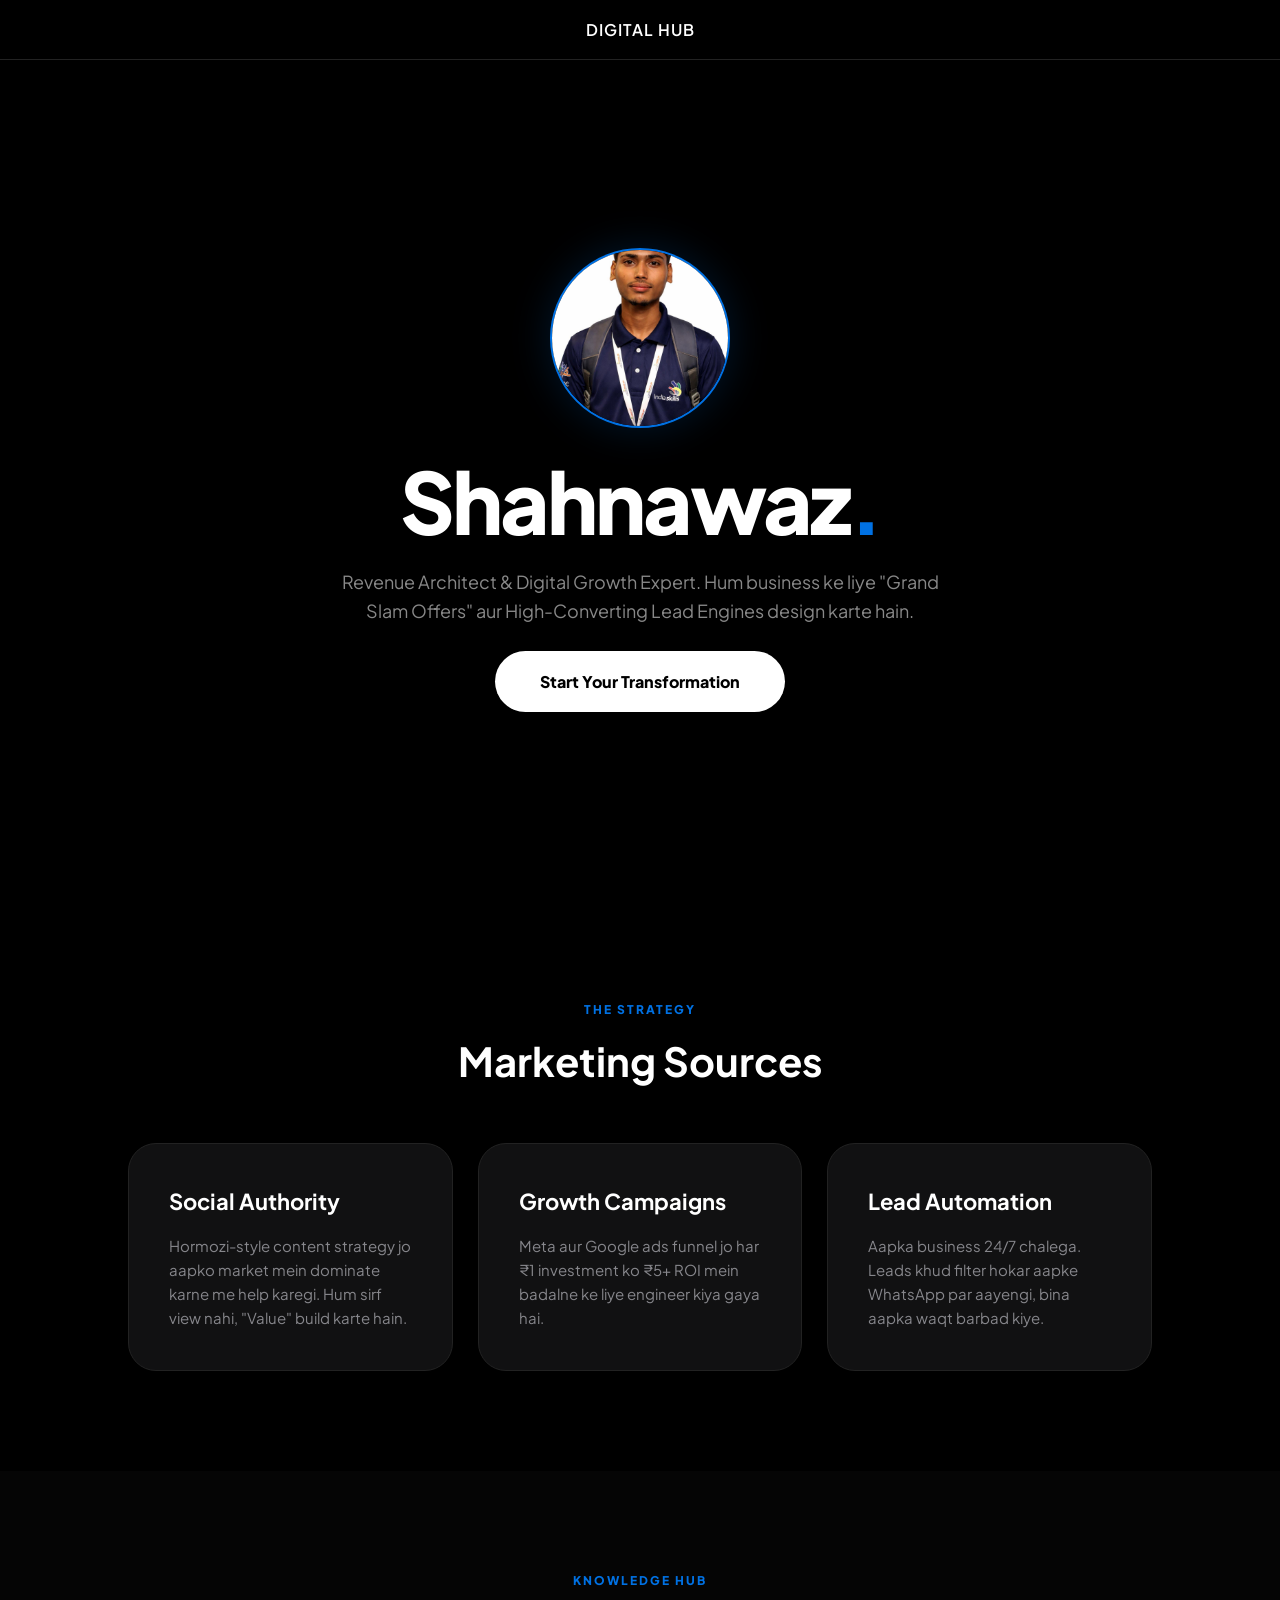
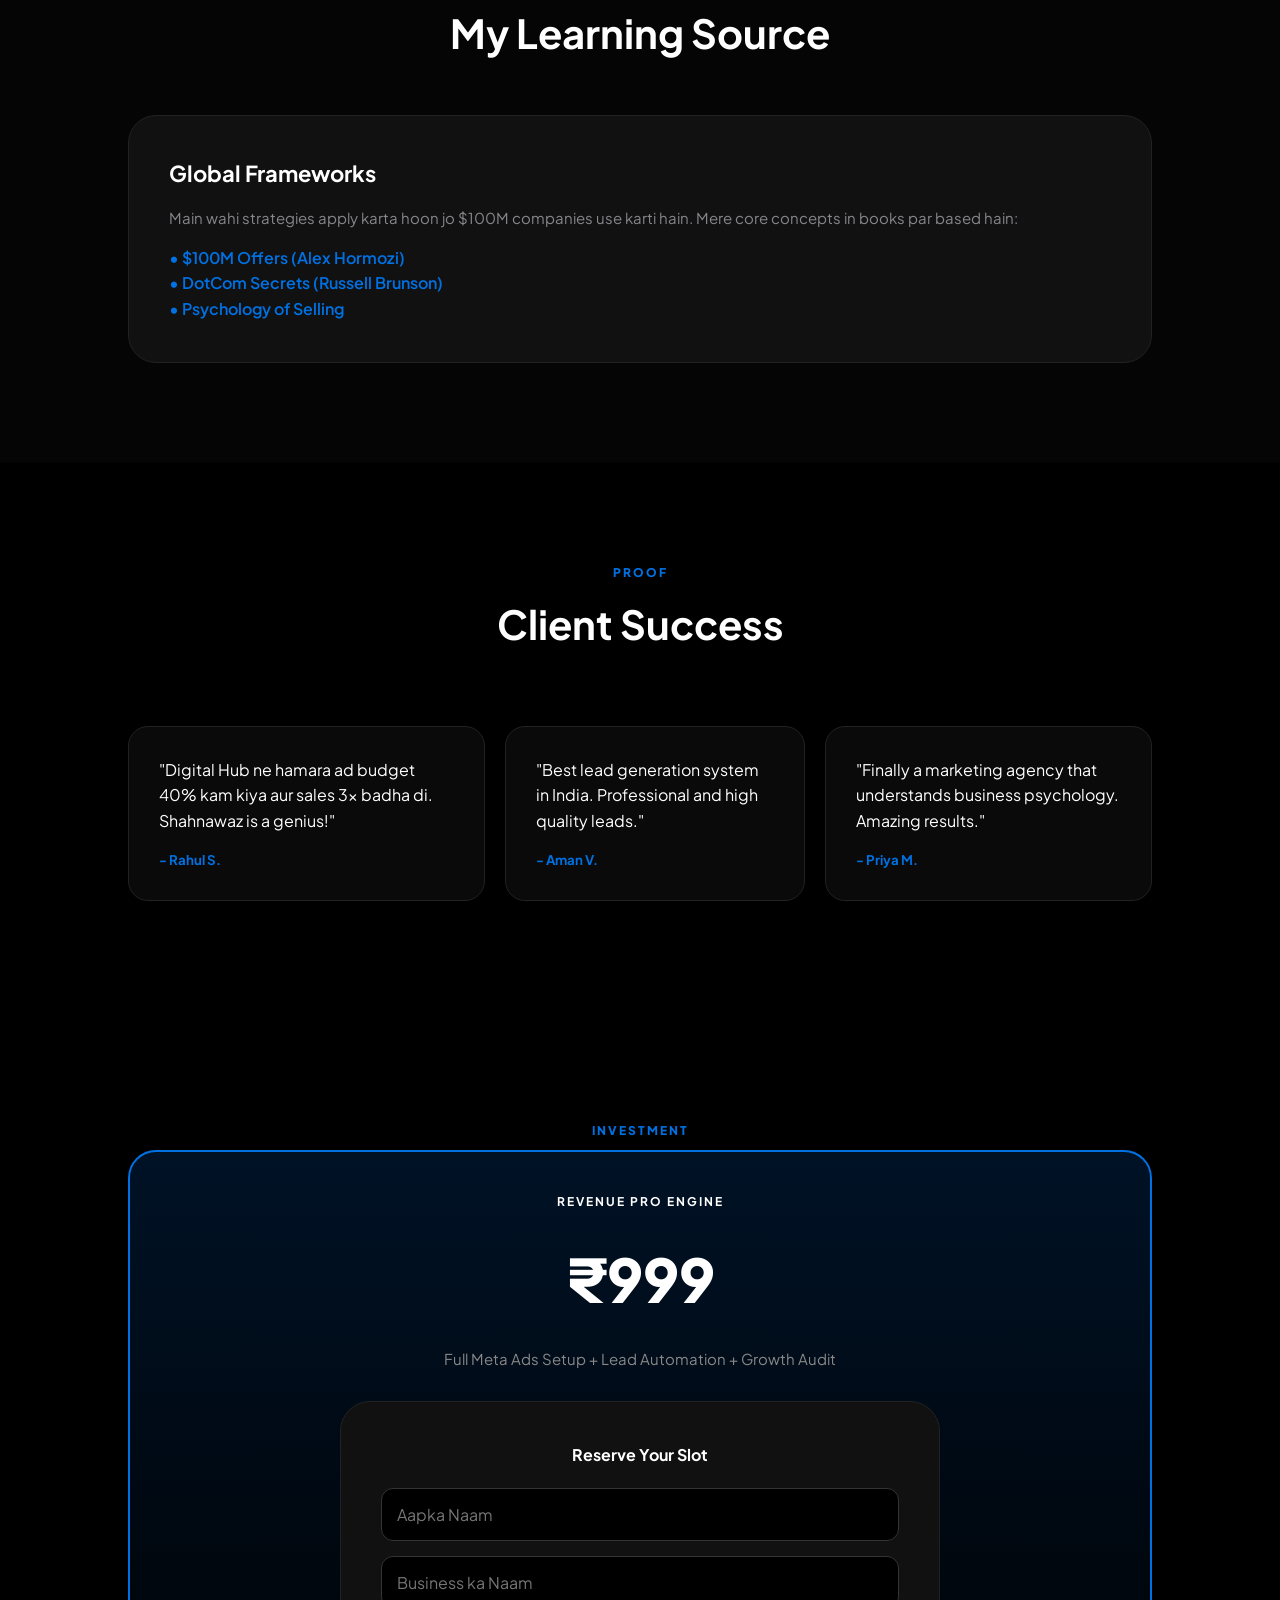
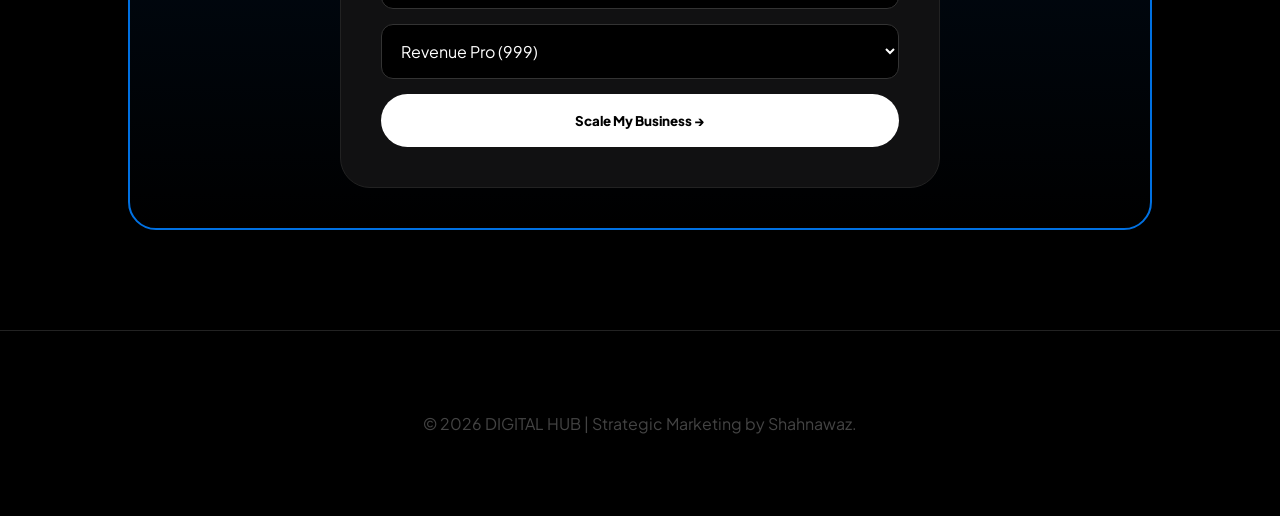
<file: index.html>
<!DOCTYPE html>
<html lang="en">
<head>
    <meta charset="UTF-8">
    <meta name="viewport" content="width=device-width, initial-scale=1.0">
    <title>DIGITAL HUB | Revenue Architect Shahnawaz</title>
    <link href="https://fonts.googleapis.com/css2?family=Plus+Jakarta+Sans:wght@300;400;600;800&display=swap" rel="stylesheet">
    <style>
        :root { --bg: #000; --text: #fff; --accent: #0071e3; --card: #111112; --border: #222; }
        * { margin: 0; padding: 0; box-sizing: border-box; font-family: 'Plus Jakarta Sans', sans-serif; }
        body { background: var(--bg); color: var(--text); overflow-x: hidden; scroll-behavior: smooth; line-height: 1.6; }

        /* Navigation */
        nav {
            position: fixed; top: 0; width: 100%; height: 60px;
            background: rgba(0,0,0,0.8); backdrop-filter: blur(20px);
            z-index: 1000; display: flex; justify-content: center; align-items: center;
            border-bottom: 0.5px solid var(--border); font-weight: 600; letter-spacing: 1px;
        }

        /* Hero Section */
        .hero {
            min-height: 100vh; display: flex; flex-direction: column; 
            align-items: center; justify-content: center; text-align: center; padding: 120px 20px 60px;
        }
        .profile-container {
            width: 180px; height: 180px; border-radius: 50%;
            border: 2px solid var(--accent); overflow: hidden;
            margin-bottom: 30px; box-shadow: 0 0 40px rgba(0, 113, 227, 0.2);
        }
        .profile-container img { width: 100%; height: 100%; object-fit: cover; }
        .hero h1 { font-size: clamp(40px, 10vw, 85px); font-weight: 800; line-height: 1; letter-spacing: -3px; }
        .hero span { color: var(--accent); }
        .hero p { color: #888; font-size: 18px; max-width: 600px; margin: 25px 0; }

        /* Sections Styling */
        .section { padding: 100px 10%; }
        .section-tag { color: var(--accent); text-transform: uppercase; font-size: 12px; font-weight: 800; letter-spacing: 2px; display: block; text-align: center; margin-bottom: 10px; }
        .section-title { font-size: 40px; font-weight: 700; text-align: center; margin-bottom: 50px; }

        .grid { display: grid; grid-template-columns: repeat(auto-fit, minmax(300px, 1fr)); gap: 25px; }
        .card { background: var(--card); padding: 40px; border-radius: 28px; border: 1px solid var(--border); transition: 0.4s; }
        .card:hover { border-color: var(--accent); transform: translateY(-10px); }
        .card h3 { font-size: 22px; margin-bottom: 15px; }
        .card p { color: #86868b; font-size: 15px; }

        /* Testimonial Slider */
        .slider-wrapper { display: flex; gap: 20px; overflow-x: auto; padding: 20px 0; scrollbar-width: none; }
        .slider-wrapper::-webkit-scrollbar { display: none; }
        .t-card { min-width: 300px; background: #0a0a0a; padding: 30px; border-radius: 20px; border: 1px solid var(--border); }

        /* Pricing & Offer */
        .price-card { text-align: center; border: 2px solid var(--accent); background: linear-gradient(180deg, #001226 0%, #000 100%); }
        .price-card .amt { font-size: 60px; font-weight: 800; margin: 20px 0; }
        
        /* Lead Form */
        .form-container { max-width: 600px; margin: 0 auto; background: var(--card); padding: 40px; border-radius: 30px; border: 1px solid var(--border); }
        input, select { 
            width: 100%; padding: 15px; margin-bottom: 15px; border-radius: 12px; 
            border: 1px solid #333; background: #000; color: #fff; font-size: 16px; 
        }

        .btn-main {
            background: var(--text); color: #000; padding: 18px 45px;
            border-radius: 50px; text-decoration: none; font-weight: 800;
            display: inline-block; width: 100%; text-align: center; border: none; cursor: pointer; transition: 0.3s;
        }
        .btn-main:hover { background: var(--accent); color: white; }

        /* Animation */
        .reveal { opacity: 0; transform: translateY(30px); transition: 1s ease; }
        .active { opacity: 1; transform: translateY(0); }

        footer { padding: 80px; text-align: center; color: #444; border-top: 0.5px solid var(--border); }
    </style>
</head>
<body>

<nav>DIGITAL HUB</nav>

<section class="hero">
    <div class="profile-container reveal active">
        <img src="IMG_5532.jpg" alt="Shahnawaz">
    </div>
    <h1 class="reveal active">Shahnawaz<span>.</span></h1>
    <p class="reveal active">Revenue Architect & Digital Growth Expert. Hum business ke liye "Grand Slam Offers" aur High-Converting Lead Engines design karte hain.</p>
    <a href="#leads" class="btn-main reveal active" style="width: auto;">Start Your Transformation</a>
</section>

<section id="leads" class="section">
    <span class="section-tag reveal">The Strategy</span>
    <h2 class="section-title reveal">Marketing Sources</h2>
    <div class="grid">
        <div class="card reveal">
            <h3>Social Authority</h3>
            <p>Hormozi-style content strategy jo aapko market mein dominate karne me help karegi. Hum sirf view nahi, "Value" build karte hain.</p>
        </div>
        <div class="card reveal">
            <h3>Growth Campaigns</h3>
            <p>Meta aur Google ads funnel jo har ₹1 investment ko ₹5+ ROI mein badalne ke liye engineer kiya gaya hai.</p>
        </div>
        <div class="card reveal">
            <h3>Lead Automation</h3>
            <p>Aapka business 24/7 chalega. Leads khud filter hokar aapke WhatsApp par aayengi, bina aapka waqt barbad kiye.</p>
        </div>
    </div>
</section>

<section class="section" style="background: #050505;">
    <span class="section-tag reveal">Knowledge Hub</span>
    <h2 class="section-title reveal">My Learning Source</h2>
    <div class="grid">
        <div class="card reveal">
            <h3>Global Frameworks</h3>
            <p>Main wahi strategies apply karta hoon jo $100M companies use karti hain. Mere core concepts in books par based hain:</p>
            <ul style="margin-top:15px; list-style:none; color:var(--accent); font-weight:600;">
                <li>• $100M Offers (Alex Hormozi)</li>
                <li>• DotCom Secrets (Russell Brunson)</li>
                <li>• Psychology of Selling</li>
            </ul>
        </div>
    </div>
</section>

<section class="section">
    <span class="section-tag reveal">Proof</span>
    <h2 class="section-title reveal">Client Success</h2>
    <div class="slider-wrapper reveal">
        <div class="t-card">
            <p>"Digital Hub ne hamara ad budget 40% kam kiya aur sales 3x badha di. Shahnawaz is a genius!"</p>
            <h5 style="margin-top:15px; color:var(--accent);">- Rahul S.</h5>
        </div>
        <div class="t-card">
            <p>"Best lead generation system in India. Professional and high quality leads."</p>
            <h5 style="margin-top:15px; color:var(--accent);">- Aman V.</h5>
        </div>
        <div class="t-card">
            <p>"Finally a marketing agency that understands business psychology. Amazing results."</p>
            <h5 style="margin-top:15px; color:var(--accent);">- Priya M.</h5>
        </div>
    </div>
</section>

<section class="section">
    <span class="section-tag reveal">Investment</span>
    <div class="grid">
        <div class="card price-card reveal">
            <h4 style="letter-spacing:2px; font-size:12px;">REVENUE PRO ENGINE</h4>
            <div class="amt">₹999</div>
            <p style="color:#888; margin-bottom:30px;">Full Meta Ads Setup + Lead Automation + Growth Audit</p>
            
            <div class="form-container">
                <h4 style="margin-bottom:20px; font-size:16px;">Reserve Your Slot</h4>
                <input type="text" id="name" placeholder="Aapka Naam" required>
                <input type="text" id="business" placeholder="Business ka Naam" required>
                <select id="service">
                    <option value="999 Plan">Revenue Pro (999)</option>
                    <option value="Social Media">Social Media Branding</option>
                    <option value="Custom">Custom Growth Strategy</option>
                </select>
                <button onclick="submitLead()" class="btn-main">Scale My Business →</button>
            </div>
        </div>
    </div>
</section>

<footer>
    &copy; 2026 DIGITAL HUB | Strategic Marketing by Shahnawaz.
</footer>

<script>
    function submitLead() {
        const name = document.getElementById('name').value;
        const biz = document.getElementById('business').value;
        const service = document.getElementById('service').value;
        
        if(name && biz) {
            const message = `Hello Shahnawaz, Mera naam ${name} hai. Mere business ka naam ${biz} hai aur mujhe ${service} me help chahiye.`;
            const waUrl = `https://wa.me/919917709864?text=${encodeURIComponent(message)}`;
            window.open(waUrl, '_blank');
        } else {
            alert("Sari details bhariye!");
        }
    }

    function reveal() {
        var reveals = document.querySelectorAll(".reveal");
        for (var i = 0; i < reveals.length; i++) {
            var windowHeight = window.innerHeight;
            var elementTop = reveals[i].getBoundingClientRect().top;
            if (elementTop < windowHeight - 100) {
                reveals[i].classList.add("active");
            }
        }
    }
    window.addEventListener("scroll", reveal);
    reveal();
</script>

</body>
</html>
</file>
